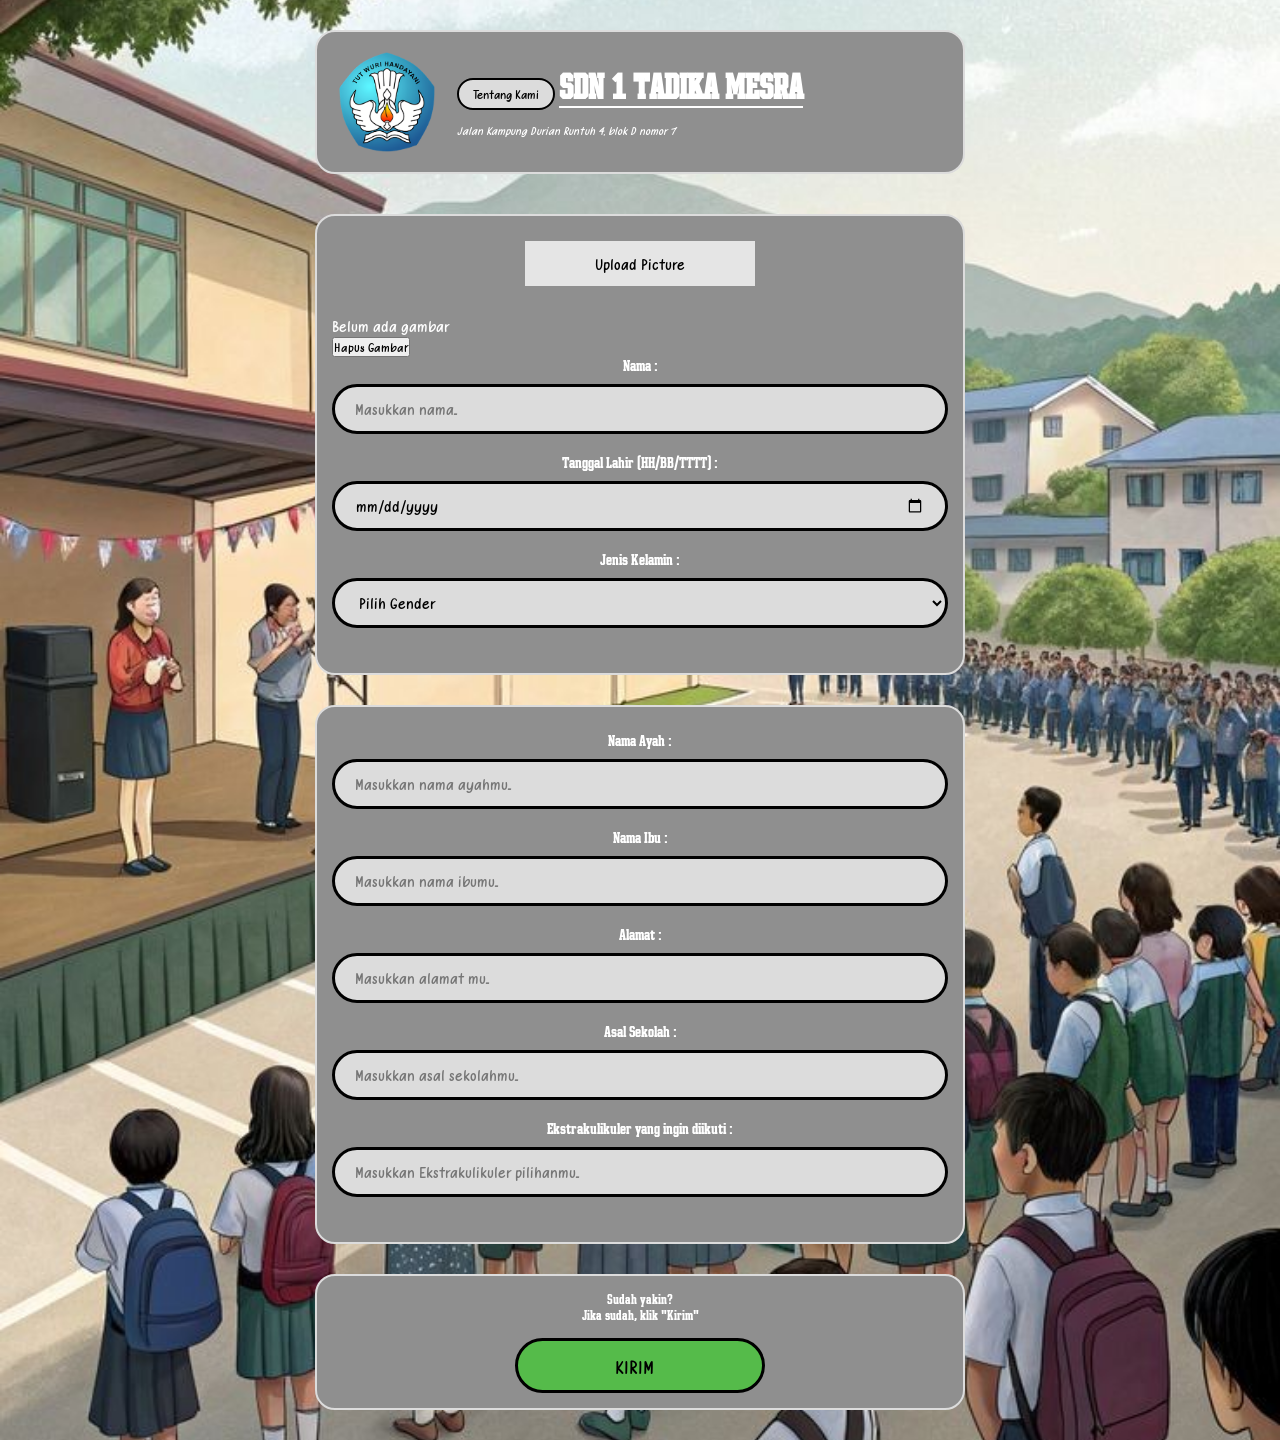
<file: hasil.html>
<!DOCTYPE html>
<html lang="id">
<head>
<meta charset="UTF-8">
<meta
name="viewport"
content="
width=device-width,
initial-scale=1.0,
maximum-scale=1.0,
user-scalable=no
">
<title>Hasil</title>

<link rel="stylesheet" href="style.css">
</head>
<body>

<div class="container">

<!-- HEADER -->
<div class="header-box">

    <div class="logo-box">
        <img src="icon.png">
    </div>

    <div class="school-text">

        <a href="aboutme.html"
        class="about-btn">

            Tentang Kami

        </a>

        <h1>SDN 1 TADIKA MESRA</h1>

        <p>
            Jalan Kampung Durian Runtuh 4,
            blok D nomor 7
        </p>

    </div>

</div>

    <!-- HASIL -->
    <div class="hasil-box">

        <div class="foto-box">

            <img id="hasilFoto">

        </div>

        <div class="inner-card">

            <div class="hasil-item">

                <h3>Nama :</h3>

                <p id="hasilNama"></p>

            </div>

            <div class="hasil-item">

                <h3>
                    Tanggal Lahir (HH/BB/TTTT) :
                </h3>

                <p id="hasilTanggal"></p>

            </div>
            
            <!-- TAMBAHIN setelah hasilTanggal -->

<div class="hasil-item">

    <h3>
        Jenis Kelamin :
    </h3>

    <p id="hasilGender"></p>

</div>

            <div class="hasil-item">

                <h3>Nama Ayah :</h3>

                <p id="hasilAyah"></p>

            </div>

            <div class="hasil-item">

                <h3>Nama Ibu :</h3>

                <p id="hasilIbu"></p>

            </div>

            <div class="hasil-item">

                <h3>Alamat :</h3>

                <p id="hasilAlamat"></p>

            </div>

            <div class="hasil-item">

                <h3>Asal Sekolah :</h3>

                <p id="hasilSekolah"></p>

            </div>

            <div class="hasil-item">

                <h3>
                    Ekstrakulikuler yang ingin diikuti :
                </h3>

                <p id="hasilEkskul"></p>

            </div>

        </div>

    </div>

    <!-- BUTTON -->
    <div class="bottom-btn">

        <button
class="edit-btn"
onclick="
window.location.href=
'pendaftaran.html'
">

    Ragu?
    <br>
    Klik ini untuk mengedit

</button>

        <button class="send-btn">

            Kirimkan Data

        </button>

    </div>

</div>

<script>

const data =
JSON.parse(
localStorage.getItem("dataSiswa")
);

/* CEK DATA */
if(!data){

    alert(
    "Data tidak ditemukan!"
    );

    window.location.href =
    "pendaftaran.html";

}

/* FOTO */
document.getElementById("hasilFoto")
.src = data.foto || "";

/* DATA */
document.getElementById("hasilNama")
.innerText = data.nama || "-";

document.getElementById("hasilTanggal")
.innerText = data.tanggal || "-";

document.getElementById("hasilGender")
.innerText = data.gender || "-";

document.getElementById("hasilAyah")
.innerText = data.ayah || "-";

document.getElementById("hasilIbu")
.innerText = data.ibu || "-";

document.getElementById("hasilAlamat")
.innerText = data.alamat || "-";

document.getElementById("hasilSekolah")
.innerText = data.sekolah || "-";

document.getElementById("hasilEkskul")
.innerText = data.ekskul || "-";

</script>

</body>
</html>
</file>
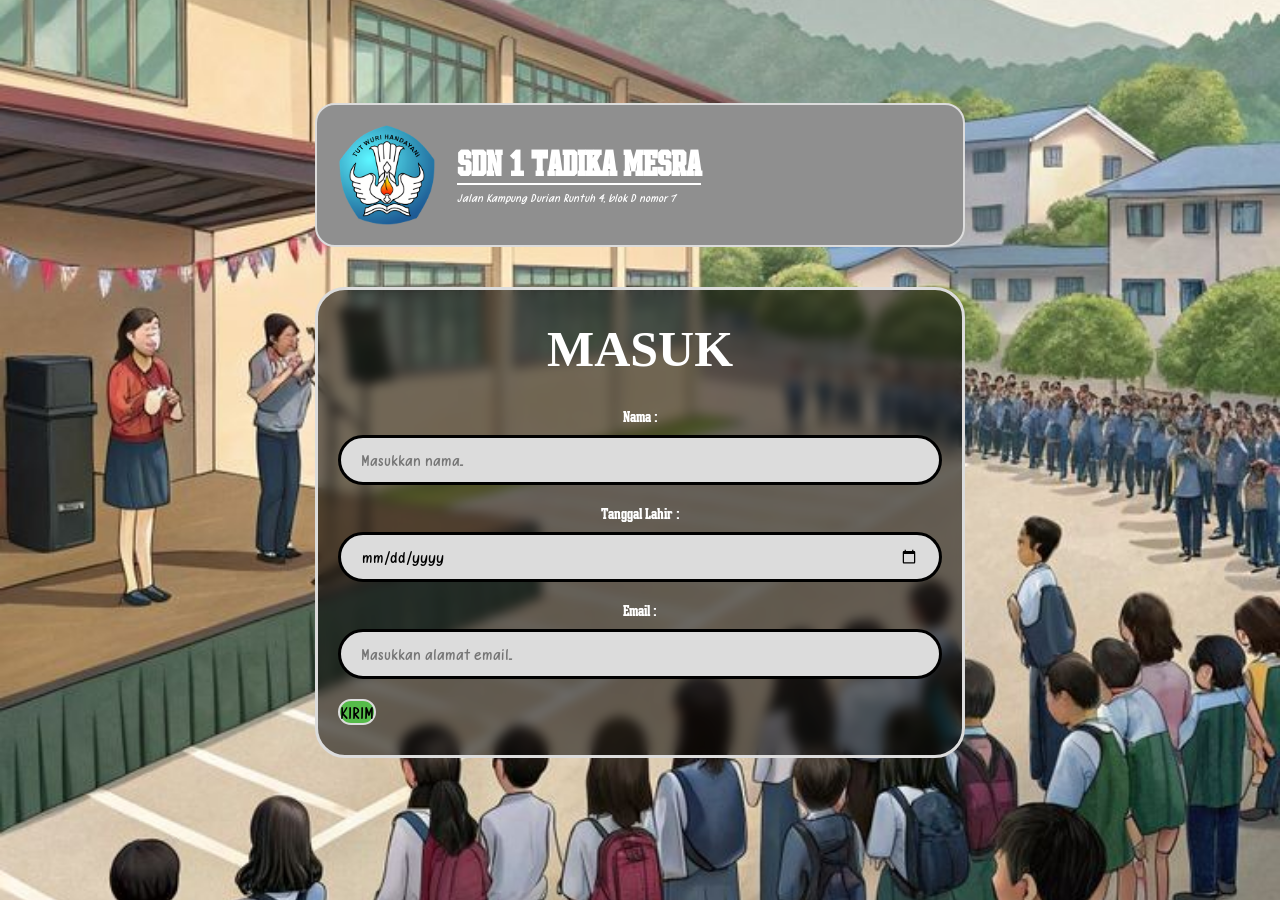
<file: login.html>
<!DOCTYPE html>
<html lang="id">
<head>

<meta charset="UTF-8">

<meta
name="viewport"
content="
width=device-width,
initial-scale=1.0
">

<title>
Login
</title>

<link
rel="stylesheet"
href="style.css">

</head>
<body>

<div class="container">

    <!-- HEADER -->
    <div class="header-box">

        <div class="logo-box">

            <img src="icon.png">

        </div>

        <div class="school-text">

            <h1>
                SDN 1 TADIKA MESRA
            </h1>

            <p>
                Jalan Kampung Durian Runtuh 4,
                blok D nomor 7
            </p>

        </div>

    </div>

    <!-- LOGIN -->
    <div class="login-box">

        <h1 class="login-title">

            MASUK

        </h1>

        <div class="input-area">

            <label>
                Nama :
            </label>

            <input
            type="text"
            id="namaUser"
            placeholder="
Masukkan nama...
            ">

        </div>

        <div class="input-area">

            <label>
                Tanggal Lahir :
            </label>

            <input
            type="date"
            id="tanggalUser">

        </div>

        <div class="input-area">

            <label>
                Email :
            </label>

            <input
            type="email"
            id="emailUser"
            placeholder="
Masukkan alamat email...
            ">

        </div>

        <button
        id="loginBtn"
        class="send-btn">

            KIRIM

        </button>

    </div>

</div>

<script>

document
.getElementById(
"loginBtn"
)
.addEventListener(
"click",
()=>{

    const nama =
    document
    .getElementById(
    "namaUser"
    )
    .value.trim();

    const tanggal =
    document
    .getElementById(
    "tanggalUser"
    )
    .value;

    const email =
    document
    .getElementById(
    "emailUser"
    )
    .value.trim();

    if(
        !nama ||
        !tanggal ||
        !email
    ){

        alert(
        "Isi semua data!"
        );

        return;

    }

    localStorage.setItem(

    "loginData",

    JSON.stringify({

        nama,
        tanggal,
        email

    })

    );

    window.location.href =
    "index.html";

});

</script>

</body>
</html>
</file>
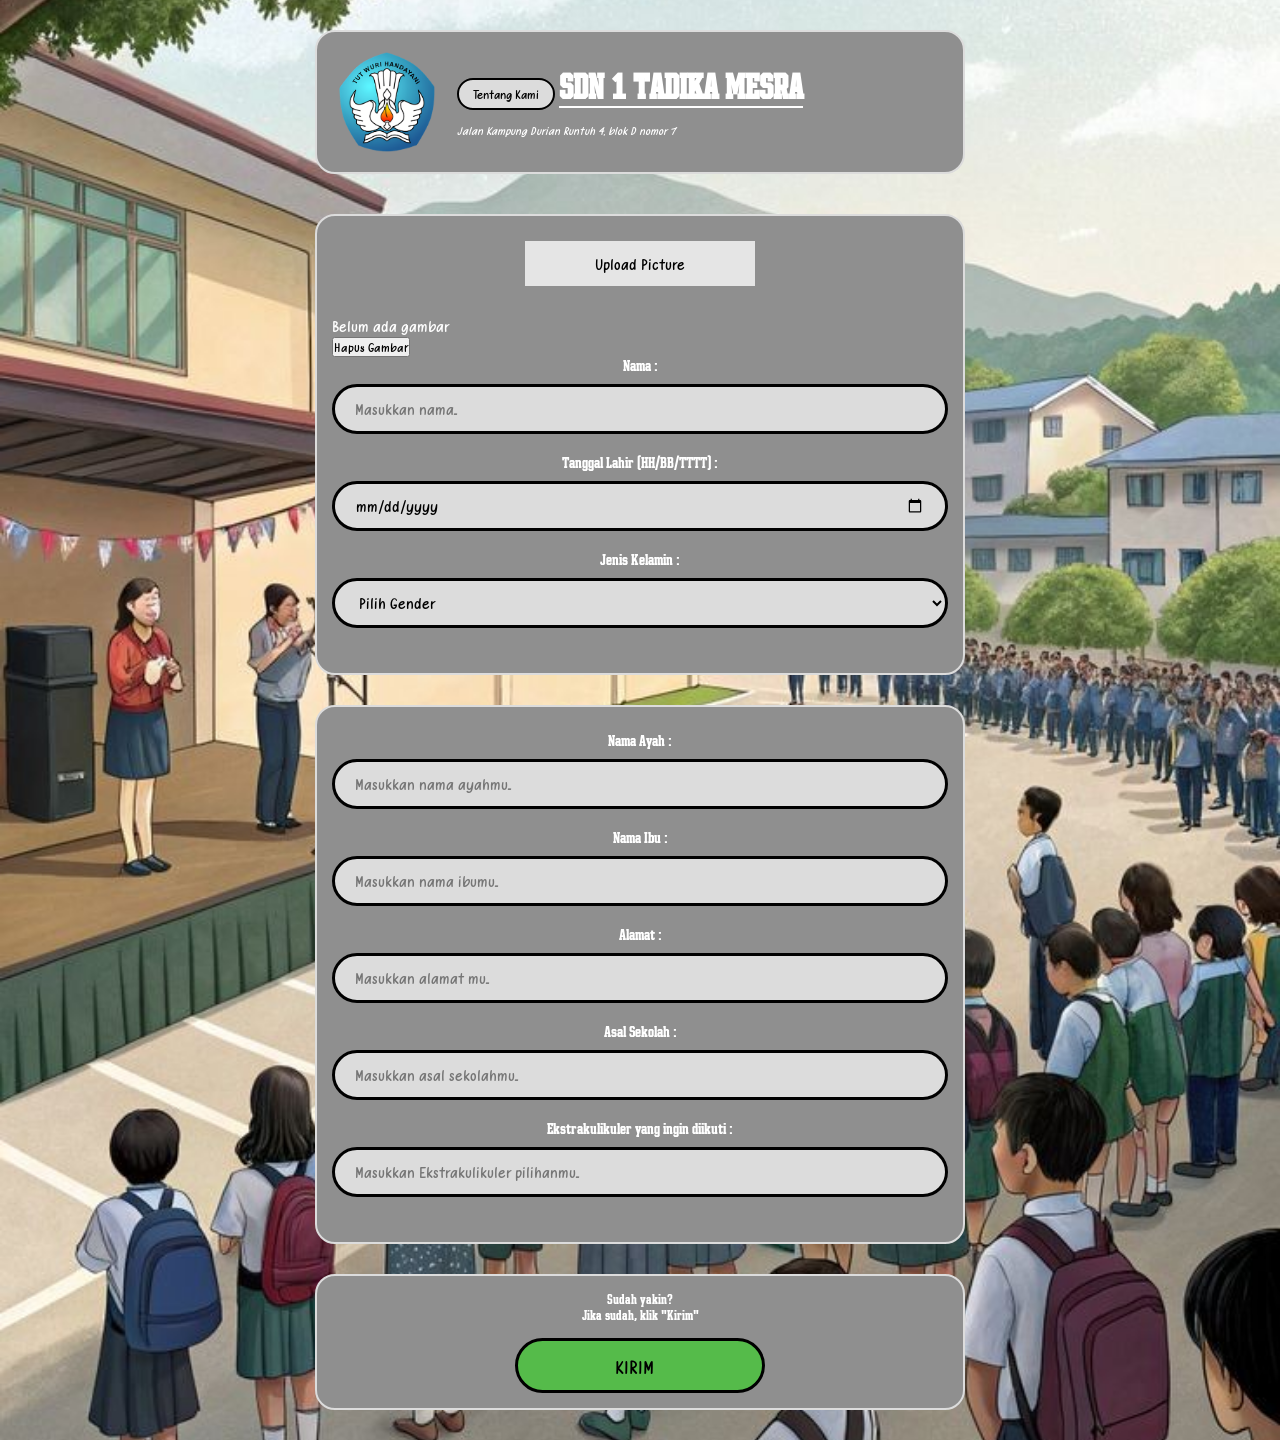
<file: pendaftaran.html>
<!-- pendaftaran.html -->
<!DOCTYPE html>
<html lang="id">
<head>
<meta charset="UTF-8">
<meta name="viewport" content="width=device-width, initial-scale=1.0">
<title>Pendaftaran</title>

<link rel="stylesheet" href="style.css">
</head>
<body>

<div class="container">

    <!-- HEADER -->
    <div class="header-box">

        <div class="logo-box">
            <img src="icon.png">
        </div>

        <div class="school-text">

        <a href="aboutme.html"
        class="about-btn">

            Tentang Kami

        </a>

            <h1>SDN 1 TADIKA MESRA</h1>

            <p>
                Jalan Kampung Durian Runtuh 4,
                blok D nomor 7
            </p>

        </div>

    </div>

    <!-- BOX 1 -->
    <div class="form-box">

        <!-- UPLOAD -->
        <label class="upload-btn">

            Upload Picture

            <input
            type="file"
            id="fotoInput"
            accept="image/*"
            hidden>

        </label>

        <!-- NAMA FILE -->
        <p id="namaFile">

            Belum ada gambar

        </p>

        <!-- HAPUS FOTO -->
        <button
        type="button"
        id="hapusFoto">

            Hapus Gambar

        </button>

        <!-- NAMA -->
        <div class="input-area">

            <label>Nama :</label>

            <input
            type="text"
            id="nama"
            placeholder="Masukkan nama...">

        </div>

        <!-- TANGGAL -->
        <div class="input-area">

            <label>
                Tanggal Lahir (HH/BB/TTTT) :
            </label>

            <input
            type="date"
            id="tanggal">

        </div>

        <!-- GENDER -->
        <div class="input-area">

            <label>
                Jenis Kelamin :
            </label>

            <select id="gender">

                <option value="">
                    Pilih Gender
                </option>

                <option value="Laki-laki">
                    Laki-laki
                </option>

                <option value="Perempuan">
                    Perempuan
                </option>

            </select>

        </div>

    </div>

    <!-- BOX 2 -->
    <div class="form-box">

        <!-- AYAH -->
        <div class="input-area">

            <label>Nama Ayah :</label>

            <input
            type="text"
            id="ayah"
            placeholder="Masukkan nama ayahmu...">

        </div>

        <!-- IBU -->
        <div class="input-area">

            <label>Nama Ibu :</label>

            <input
            type="text"
            id="ibu"
            placeholder="Masukkan nama ibumu...">

        </div>

        <!-- ALAMAT -->
        <div class="input-area">

            <label>Alamat :</label>

            <input
            type="text"
            id="alamat"
            placeholder="Masukkan alamat mu...">

        </div>

        <!-- SEKOLAH -->
        <div class="input-area">

            <label>Asal Sekolah :</label>

            <input
            type="text"
            id="sekolah"
            placeholder="Masukkan asal sekolahmu...">

        </div>

        <!-- EKSKUL -->
        <div class="input-area">

            <label>
                Ekstrakulikuler yang ingin diikuti :
            </label>

            <input
            type="text"
            id="ekskul"
            placeholder="Masukkan Ekstrakulikuler pilihanmu...">

        </div>

    </div>

    <!-- BUTTON -->
    <div class="submit-box">

        <p>
            Sudah yakin?<br>
            Jika sudah, klik "Kirim"
        </p>

        <button
        type="button"
        id="kirimBtn">

            KIRIM!!!

        </button>

    </div>

</div>

<script>

/* FILE */
const fotoInput =
document.getElementById("fotoInput");

const namaFile =
document.getElementById("namaFile");

const hapusFoto =
document.getElementById("hapusFoto");

/* NAMA FILE */
fotoInput.addEventListener(
"change",
function(){

    const file = this.files[0];

    if(file){

        namaFile.innerText =
        file.name;

    }

});

/* HAPUS FOTO */
hapusFoto.addEventListener(
"click",
function(){

    fotoInput.value = "";

    namaFile.innerText =
    "Belum ada gambar";

});

/* SUBMIT */
document.getElementById("kirimBtn")
.addEventListener("click", function(){

    const foto =
    fotoInput.files[0];

    const nama =
    document.getElementById("nama")
    .value.trim();

    const tanggal =
    document.getElementById("tanggal")
    .value;

    const gender =
    document.getElementById("gender")
    .value;

    const ayah =
    document.getElementById("ayah")
    .value.trim();

    const ibu =
    document.getElementById("ibu")
    .value.trim();

    const alamat =
    document.getElementById("alamat")
    .value.trim();

    const sekolah =
    document.getElementById("sekolah")
    .value.trim();

    const ekskul =
    document.getElementById("ekskul")
    .value.trim();

    /* VALIDASI */
    if(
        !foto ||
        !nama ||
        !tanggal ||
        !gender ||
        !ayah ||
        !ibu ||
        !alamat ||
        !sekolah ||
        !ekskul
    ){

        alert(
        "Isi semua data terlebih dahulu!"
        );

        return;

    }

    const reader =
    new FileReader();

    reader.onload = function(e){

        const data = {

            foto:e.target.result,

            nama:nama,
            tanggal:tanggal,
            gender:gender,
            ayah:ayah,
            ibu:ibu,
            alamat:alamat,
            sekolah:sekolah,
            ekskul:ekskul

        }

        localStorage.setItem(
            "dataSiswa",
            JSON.stringify(data)
        );

        window.location.href =
        "hasil.html";

    }

    reader.readAsDataURL(foto);

});

</script>

</body>
</html>
</file>
<file: style.css>
/* FONT */

@font-face{

    font-family:"MainFont";

    src:url(
    "PinkSlab-130.ttf"
    ) format("truetype");

}

@font-face{

    font-family:"DescFont";

    src:url(
    "Vanilla Twilight.otf"
    ) format("opentype");

}

#bioUsiaDetail{

    display:block;

    margin-top:5px;

    font-size:13px;

    color:#ececec;

    font-family:"DescFont";

}

.school-text h1{

    font-family:"MainFont";

    font-style:normal;

    font-weight:bold;

}

.login-box{

    background:
    rgba(0,0,0,.55);

    border:
    3px solid #dcdcdc;

    border-radius:30px;

    padding:30px 20px;

    margin-bottom:40px;

    backdrop-filter:blur(6px);

}

.login-title{

    text-align:center;

    font-size:50px;

    color:white;

    margin-bottom:30px;

    font-family:"SchoolFont";

}

/* JUDUL */

.school-text h1,
.welcome-box h2,
.hasil-item h3,
.menu-item p{

    font-family:"MainFont";

}

/* DESKRIPSI */

.school-text p,
.hasil-item p,
.footer-box p,
.input-area label,
.input-area input,
.input-area select,
.submit-box p,
button{

    font-family:"DescFont";

}

::placeholder{

    font-family:"DescFont";

}

/* TAMBAHAN style.css */

.welcome-box{

    background:#8f8f8f;

    border:2px solid #dcdcdc;

    border-radius:20px;

    padding:35px 20px;

    margin-bottom:40px;

    text-align:center;

}

.welcome-box h2{

    font-size:25px;

    font-style:italic;

    font-family:"DescFont";

    color:white;

    text-shadow:
    2px 2px 0 black;

}

.menu-container{

    background:#8f8f8f;

    border:2px solid #dcdcdc;

    border-radius:20px;

    padding:30px 20px;

    margin-bottom:40px;

    display:grid;

    grid-template-columns:
    1fr 1fr;

    gap:40px 20px;

}

.menu-item{

    text-align:center;

    cursor:pointer;

}

.menu-item img{

    width:120px;

    height:120px;

    object-fit:contain;

}

.menu-item p{

    margin-top:10px;

    font-size:16px;

    font-family:"MainFont";

    color:white;

    text-shadow:
    2px 2px 0 black;

}

.footer-box{

    background:#8f8f8f;

    border:2px solid #dcdcdc;

    border-radius:20px;

    padding:25px;

    text-align:center;

    margin-bottom:50px;

}

.footer-box p{

    font-size:14px;

    font-style:italic;

    font-family:"DescFont";

    color:white;

    line-height:1.8;

}

/* TAMBAHAN style.css */

.menu-btn{

    width:100%;

    min-height:65px;

    margin-bottom:20px;

    border:none;

    border-radius:20px;

    background:#dcdcdc;

    color:black;

    font-size:18px;

    font-family:"MainFont";

    cursor:pointer;

    transition:0.2s;

}

.menu-btn:last-child{

    margin-bottom:0;

}

.menu-btn:active{

    transform:scale(0.97);

}

html,
body{

    margin:0;
    padding:0;

    min-height:100vh;

    overflow-x:hidden;

}

body{

    background-color:#000;

    background-image:url('bg.jpg');

    background-size:cover;

    background-position:center;

    background-repeat:no-repeat;

    font-family:"DescFont";

    color:white;

    padding:15px;

}

.container{

    width:100%;

    max-width:500px;

    margin:auto;

    position:relative;

}

*{
    margin:0;
    padding:0;
    box-sizing:border-box;
}

/* NAVBAR */

.nav-toggle{

    position:fixed;

    left:0;

    top:50%;

    transform:translateY(-50%);

    width:60px;

    height:80px;

    background:black;

    border:
    3px solid #dcdcdc;

    border-left:none;

    border-radius:
    0 20px 20px 0;

    color:white;

    font-size:35px;

    display:flex;

    justify-content:center;

    align-items:center;

    z-index:999;

}

.overlay{

    position:fixed;

    inset:0;

    background:
    rgba(0,0,0,.5);

    opacity:0;

    pointer-events:none;

    transition:.3s;

    z-index:998;

}

.overlay.show{

    opacity:1;

    pointer-events:auto;

}

.sidebar{

    position:fixed;

    top:0;

    left:-320px;

    width:300px;

    height:100vh;

    background:
    rgba(0,0,0,.92);

    border-right:
    3px solid #dcdcdc;

    transition:.3s;

    z-index:9999;

    padding:20px;

    overflow-y:auto;

}

.sidebar.show{

    left:0;

}

/* PROFILE */

.sidebar-profile{

    display:flex;

    gap:15px;

    margin-bottom:25px;

}

.profile-mini{

    width:90px;

    height:90px;

    border-radius:50%;

    overflow:hidden;

    border:4px solid white;

    flex-shrink:0;

}

.profile-mini img{

    width:100%;

    height:100%;

    object-fit:cover;

}

.profile-info{

    color:white;

}

.profile-info h3{

    font-size:24px;

    margin-bottom:8px;

    font-family:"MainFont";

}

.profile-info p{

    font-size:14px;

    margin-bottom:5px;

    font-family:"DescFont";

}

/* BUTTON */

.detail-btn{

    width:100%;

    height:50px;

    border:none;

    border-radius:20px;

    background:#8f8f8f;

    color:white;

    margin-bottom:30px;

}

/* MENU */

.sidebar-menu{

    display:flex;

    flex-direction:column;

    gap:20px;

}

.sidebar-item{

    display:flex;

    align-items:center;

    gap:15px;

    cursor:pointer;

    color:white;

}

.sidebar-item img{

    width:60px;

    height:60px;

    object-fit:contain;

}

.sidebar-item span{

    font-size:22px;

    font-family:"MainFont";

}

/* HEADER */
.header-box{

    background:#8f8f8f;

    border:2px solid #dcdcdc;

    border-radius:20px;

    padding:15px;

    display:flex;
    align-items:center;

    gap:15px;

    margin-bottom:40px;

}

.logo-box{

    width:110px;
    height:110px;

    flex-shrink:0;

    display:flex;
    justify-content:center;
    align-items:center;

}

.logo-box img{

    width:100%;
    height:100%;

    object-fit:contain;

    display:block;

}

/* ABOUT BUTTON */

.about-btn{

    display:inline-block;

    background:#dcdcdc;

    color:black;

    text-decoration:none;

    padding:6px 14px;

    border-radius:999px;

    border:2px solid black;

    font-size:13px;

    margin-bottom:8px;

    transition:.2s;

}

.about-btn:hover{

    background:#55bb4a;

    color:white;

}

.school-text h1{

    font-size:35px;

    font-family:"MainFont";

    border-bottom:2px solid white;

    display:inline-block;

}

.school-text p{

    font-size:12px;

    margin-top:5px;

    font-style:italic;

}

/* FORM */
.form-box{

    background:#8f8f8f;

    border:2px solid #dcdcdc;

    border-radius:20px;

    padding:25px 15px;

    margin-bottom:30px;

}

.upload-btn{

    width:230px;
    height:45px;

    background:#e5e5e5;

    color:black;

    display:flex;
    justify-content:center;
    align-items:center;

    margin:auto;
    margin-bottom:30px;

    font-size:16px;

    cursor:pointer;

}

.input-area{

    margin-bottom:20px;

    text-align:center;

}

.input-area label{

    display:block;

    margin-bottom:10px;

    font-size:16px;

    font-family:"MainFont";

}

.input-area input{

    width:100%;

    height:50px;

    border-radius:999px;

    border:3px solid black;

    background:#dcdcdc;

    padding:0 20px;

    font-size:16px;

}

/* SELECT */

.input-area select{

    width:100%;

    height:50px;

    border-radius:999px;

    border:3px solid black;

    background:#dcdcdc;

    padding:0 20px;

    font-size:16px;

}

/* TAMBAHAN style.css */

.banner-box{

    width:100%;

    height:180px;

    overflow:hidden;

    border-radius:20px;

    border:3px solid black;

    margin-bottom:25px;

}

.banner-box img{

    width:100%;

    height:100%;

    object-fit:cover;

}

/* SUBMIT */
.submit-box{

    background:#8f8f8f;

    border:2px solid #dcdcdc;

    border-radius:20px;

    padding:15px;

    text-align:center;

}

.submit-box p{

    margin-bottom:15px;

    font-size:14px;

    font-family:"MainFont";

}

.submit-box button{

    width:250px;
    height:55px;

    border-radius:999px;

    border:3px solid black;

    background:#55bb4a;

    font-size:20px;

    cursor:pointer;

}

.lomba-list{

    margin-top:15px;

    margin-bottom:15px;

    padding-left:25px;

    text-align:left;

}

.lomba-list li{

    margin-bottom:10px;

    line-height:1.6;

}

/* HASIL */
.hasil-box{

    background:#8f8f8f;

    border:2px solid #dcdcdc;

    border-radius:20px;

    padding:20px;

    margin-bottom:20px;

}

.foto-box{

    width:160px;
    height:220px;

    background:white;

    border:3px solid black;

    margin:auto;
    margin-bottom:25px;

    overflow:hidden;

}

.foto-box img{

    width:100%;
    height:100%;

    object-fit:cover;

}

.inner-card{

    background:#b4b4b4;

    border:3px solid black;

    border-radius:20px;

    padding:20px;

}

.hasil-item{

    margin-bottom:20px;

    text-align:center;

}

.hasil-item h3{

    margin-bottom:10px;

    font-size:16px;

    font-family:"MainFont";

}

.hasil-item p{

    font-size:16px;

    color:black;

}

/* DATA DIRI */

.data-title{

    text-align:center;

    font-size:40px;

    color:white;

    margin-bottom:25px;

    font-family:"SchoolFont";

}

.profile-wrapper{

    display:flex;

    flex-direction:column;

    align-items:center;

}

.profile-box{

    width:180px;

    height:180px;

    background:#dcdcdc;

    border:4px solid black;

    overflow:hidden;

    margin-bottom:20px;

}

.profile-box img{

    width:100%;

    height:100%;

    object-fit:cover;

}

.upload-profile-btn{

    width:220px;

    height:60px;

    border-radius:999px;

    background:#7b7b7b;

    color:white;

    display:flex;

    justify-content:center;

    align-items:center;

    font-size:24px;

    font-family:"MainFont";

    cursor:pointer;

}

.biodata-box{

    color:white;

}

.bio-row{

    display:flex;

    justify-content:space-between;

    gap:20px;

    margin-bottom:18px;

}

.bio-row span{

    font-family:"MainFont";

    font-size:18px;

}

.bio-row p{

    font-family:"DescFont";

    font-size:18px;

    text-align:right;

    max-width:220px;

}

.bio-desc{

    margin-top:40px;

}

.bio-desc h3{

    margin-bottom:15px;

    font-family:"MainFont";

    font-size:20px;

}

.bio-desc ul{

    padding-left:25px;

}

.bio-desc li{

    margin-bottom:12px;

    font-family:"DescFont";

}

/* TAMBAHAN style.css */

textarea{

    width:100%;

    border-radius:20px;

    border:3px solid black;

    padding:15px;

    resize:none;

    background:#dcdcdc;

    font-size:16px;

    font-family:"DescFont";

}

/* BUTTON BAWAH */
.bottom-btn{

    display:flex;

    gap:15px;

}

.edit-btn{

    width:140px;

    background:#8f8f8f;

    border:2px solid #dcdcdc;

    border-radius:20px;

    color:white;

    font-size:13px;

    padding:10px;

    cursor:pointer;

}

.send-btn{

    flex:1;

    background:#55bb4a;

    border:2px solid #dcdcdc;

    border-radius:20px;

    font-size:18px;

    cursor:pointer;

}

/* DESKTOP = MOBILE FEEL */

@media screen and (min-width:768px){

    body{

        display:flex;

        justify-content:center;

        align-items:flex-start;

        padding:30px 0;

        background-size:cover;

        overflow-x:hidden;

    }

    .container{

        width:650px;

        max-width:650px;

        margin:auto;

    }

    .header-box,
    .welcome-box,
    .menu-container,
    .footer-box,
    .form-box,
    .hasil-box,
    .submit-box{

        width:100%;

    }

    /* NAVBAR */

    .nav-toggle{

    left:
    calc(50% - 410px);

}

    .sidebar{

        left:-340px;

        width:320px;

    }

    .sidebar.show{

        left:
        calc(50% - 410px);

    }

}
</file>
